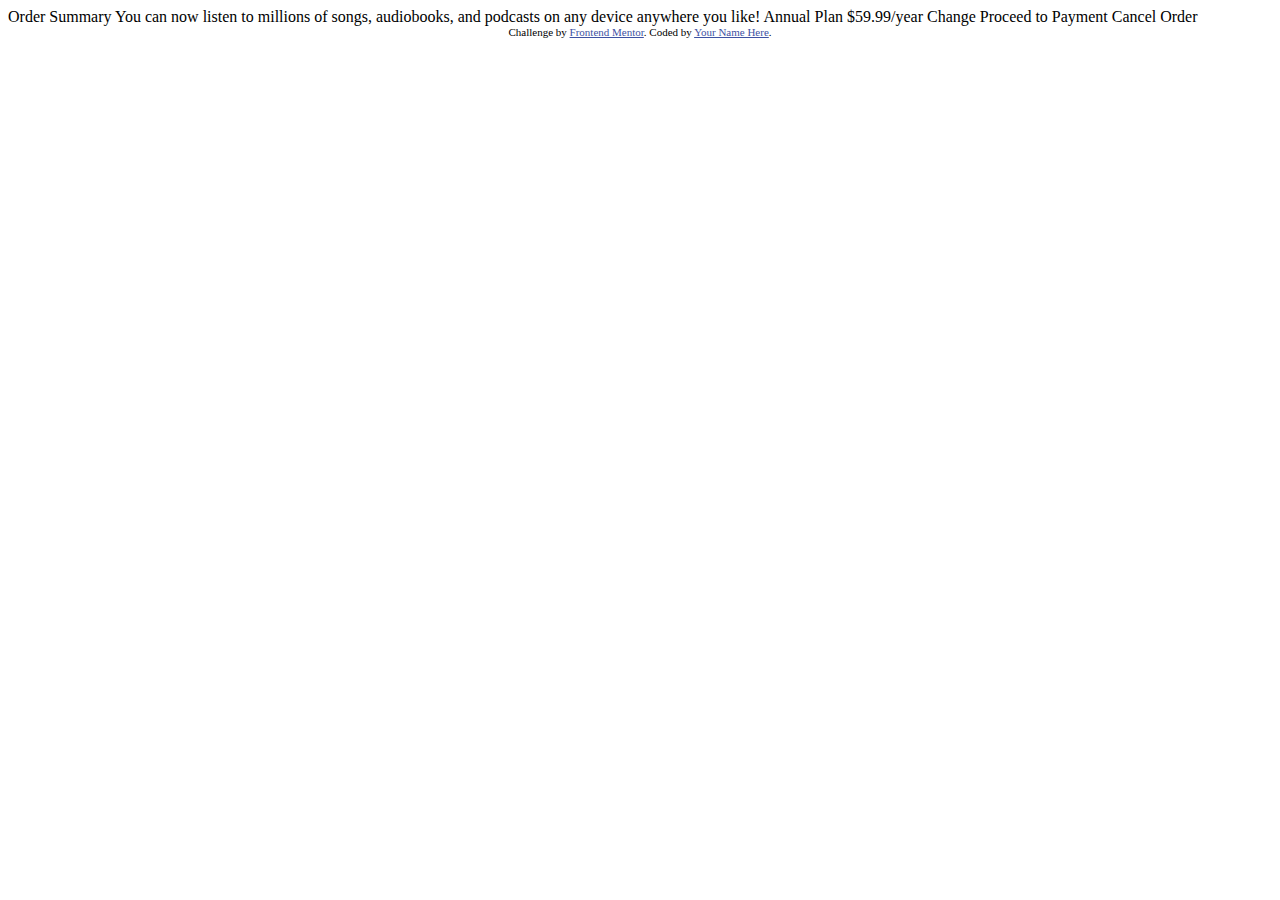
<file: index.html>
<!DOCTYPE html>
<html lang="en">
<head>
  <meta charset="UTF-8">
  <meta name="viewport" content="width=device-width, initial-scale=1.0"> <!-- displays site properly based on user's device -->

  <link rel="icon" type="image/png" sizes="32x32" href="./images/favicon-32x32.png">
  
  <title>Frontend Mentor | Order summary card</title>

  <!-- Feel free to remove these styles or customise in your own stylesheet 👍 -->
  <style>
    .attribution { font-size: 11px; text-align: center; }
    .attribution a { color: hsl(228, 45%, 44%); }
  </style>
</head>
<body>

  Order Summary

  You can now listen to millions of songs, audiobooks, and podcasts on any 
  device anywhere you like!

  Annual Plan
  $59.99/year

  Change

  Proceed to Payment
  Cancel Order
  
  <div class="attribution">
    Challenge by <a href="https://www.frontendmentor.io?ref=challenge" target="_blank">Frontend Mentor</a>. 
    Coded by <a href="#">Your Name Here</a>.
  </div>
</body>
</html>
</file>
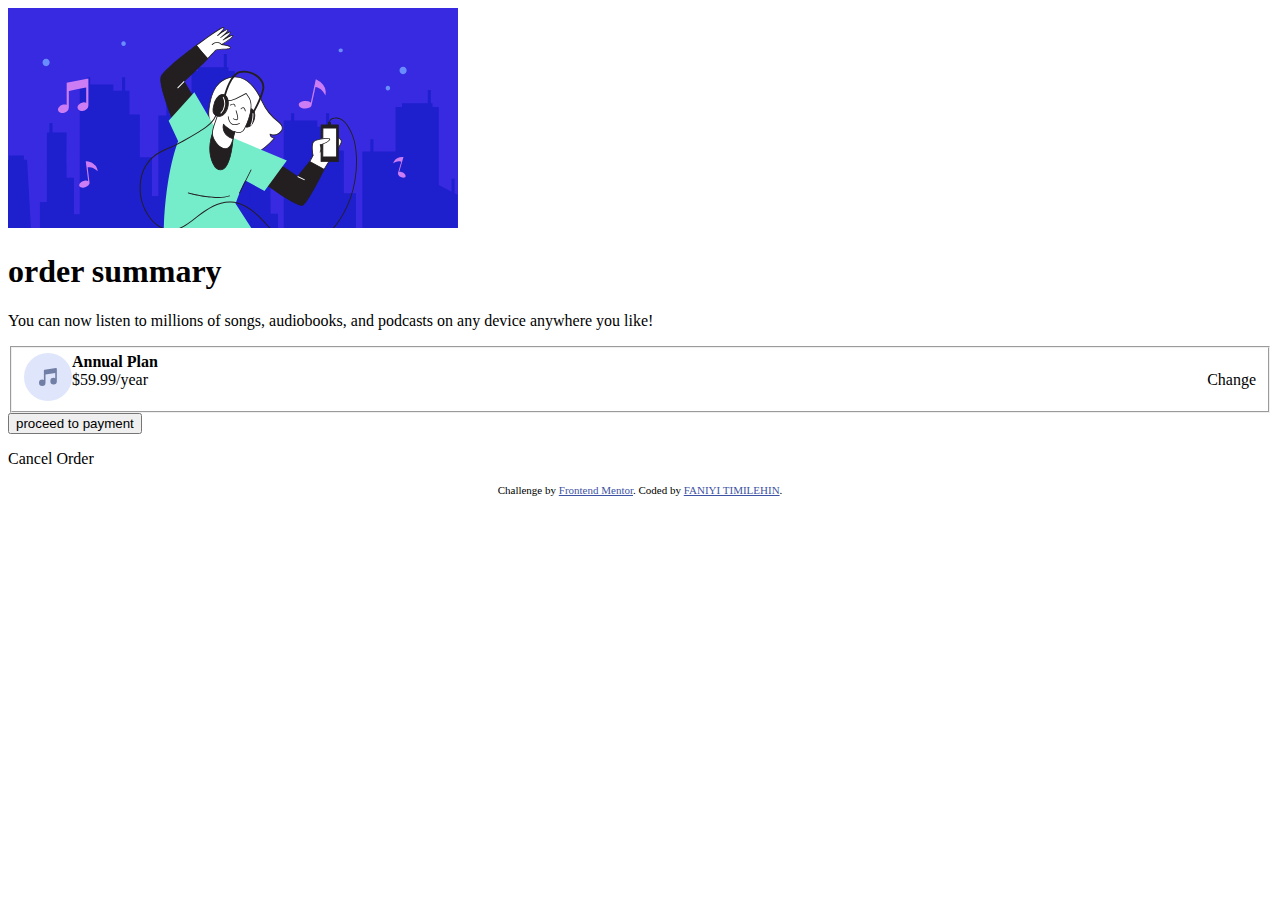
<file: order summary/index.html>
<!DOCTYPE html>
<html lang="en">
<head>
  <meta charset="UTF-8">
  <meta name="viewport" content="width=device-width, initial-scale=1.0"> <!-- displays site properly based on user's device -->

  <link rel="icon" type="image/png" sizes="32x32" href="./images/favicon-32x32.png">
  
  <title>Frontend Mentor | Order summary card</title>

  <!-- Feel free to remove these styles or customise in your own stylesheet 👍 -->
  <style>
    .attribution { font-size: 11px; text-align: center; }
    .attribution a { color: hsl(228, 45%, 44%); }
  </style>
</head>
  <body>
    <!--Navbar start-->
    <main>
        <section class="hero-section">

            <div class="logo">
                <img src="images/illustration-hero.svg" alt="order summary">
            </div>

            <div class="words">
                <h1>order summary</h1>  
                <p> You can now listen to millions of songs, audiobooks, and podcasts on any device anywhere you like!</p>
            </div>

            <fieldset>
                <img src="images/icon-music.svg" style="float:left"><b>Annual Plan</b><br>$59.99/year<a style="float:right;"> Change</a>
            </fieldset>

            <button>
                proceed to payment
            </button>
            <p>Cancel Order</p>
        </section>
        <div class="attribution">
            Challenge by <a href="https://www.frontendmentor.io?ref=challenge" target="_blank">Frontend Mentor</a>. 
            Coded by <a href="#">FANIYI TIMILEHIN</a>.
          </div> 
    </main>
    
    <!--Navbar end-->
</body>
</html>
</file>
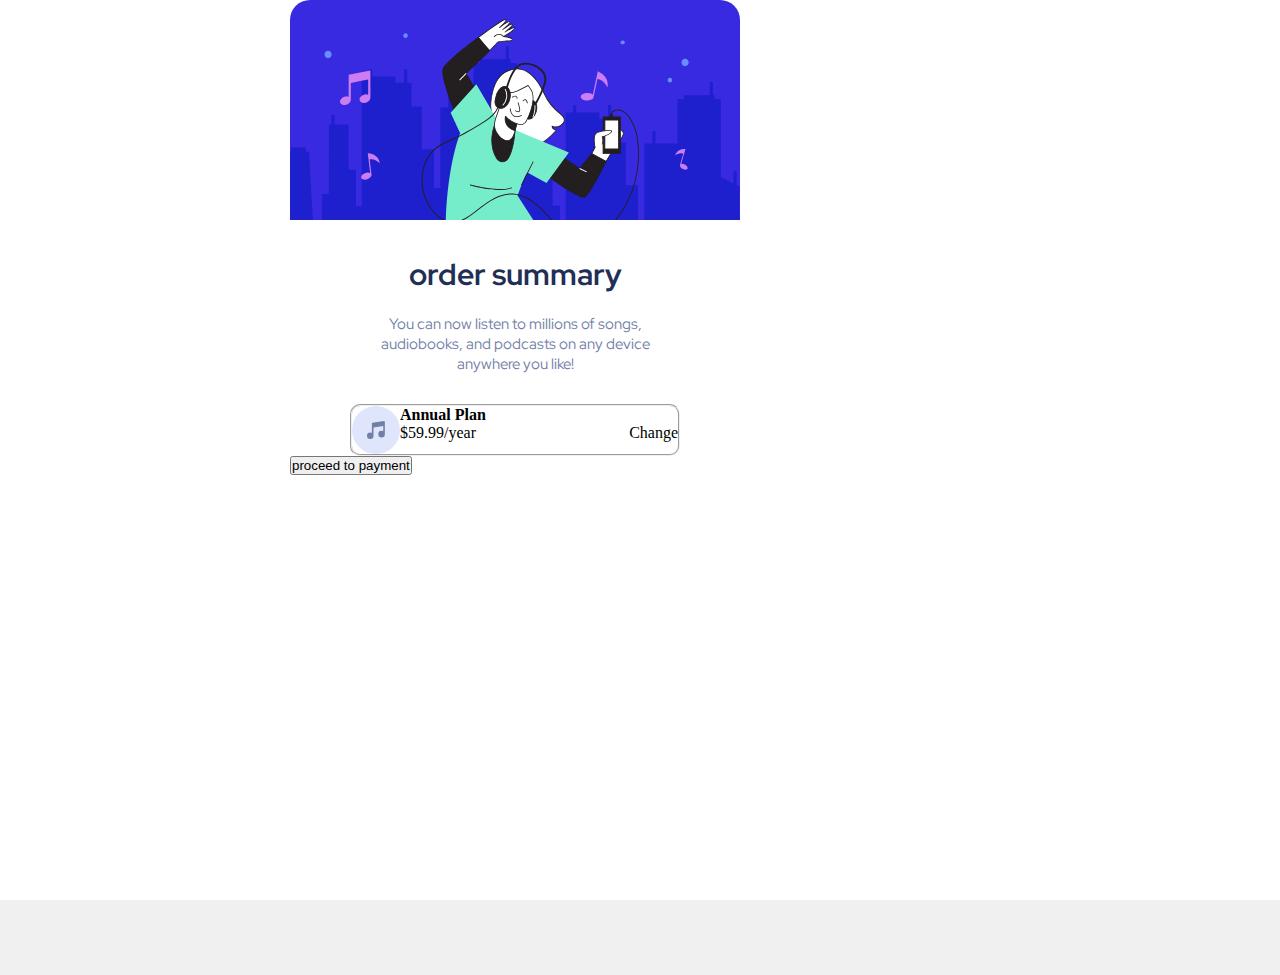
<file: main.html>
<!DOCTYPE html>
<html lang="en">
<head>
    <meta charset="UTF-8">
    <meta http-equiv="X-UA-Compatible" content="IE=edge">
    <meta name="viewport" content="width=device-width, initial-scale=1.0">
    <link rel="stylesheet" href="style.css">
    <link href="https://fonts.googleapis.com/css2?family=Red+Hat+Display:wght@500;700;900&display=swap" rel="stylesheet">
    <link rel="icon" type="image/png" sizes="32x32" href="./images/favicon-32x32.png">
    <title>Frontend Mentor | Order summary card</title>
</head>
<body>
    <!--Navbar start-->
    <main>
        <section class="hero-section">

            <div class="logo">
                <img src="images/illustration-hero.svg" alt="order summary">
            </div>

            <div class="words">
                <h1>order summary</h1>  
                <p> You can now listen to millions of songs, audiobooks, and podcasts on any device anywhere you like!</p>
            </div>

            <fieldset>
                <img src="images/icon-music.svg" style="float:left"><b>Annual Plan</b><br>$59.99/year<a style="float:right;"> Change</a>
            </fieldset>

            <button>
                proceed to payment
            </button>
        </section>
    </main>
    <!--Navbar end-->
</body>
</html>
</file>
<file: style.css>
*{
    margin:0;
    padding: 0;
    box-sizing:border-box;
}
body{
    background-image:url(images/pattern-background-desktop.svg);
    background-repeat: no-repeat;
    background-color: rgba(225, 226, 228, 0.5);
    margin: auto;
    padding: 100px 375
    width
    flex: content;
    
    
}
main{
    background-color: white;
    display: flex;
    justify-content: center;
    align-items: center;
    margin: auto;
    height: 100vh;
    
    
}
.hero-section{
    margin: auto;
    padding:0px 300px 500px 50px ;
    justify-content: center;
    align-items: center;
    

}
.logo img{
    margin: auto;
    border-top-left-radius: 20px;
    border-top-right-radius: 20px;
    
}


h1{
    color:hsl(223, 47%, 23%);
    font-family: 'Red Hat Display', sans-serif ;
    font-size: 30px;
    width: 300px;
    margin: 30px auto 20px auto;
    text-align: center;
}
.hero-section p{
    color: hsl(224, 23%, 55%);
    font-family: 'Red Hat Display', sans-serif ;
    font-size: 15px;
    width: 280px;
    margin:20px auto 30px auto ;
    text-align: center;
}
.words{
    background-color: white;
}
.icon img{
    padding-right: 250px;
    display:inline-block;
}
fieldset{
    margin: 0px 60px;
    border-radius: 10px;
    background-color: white;
}
</file>
